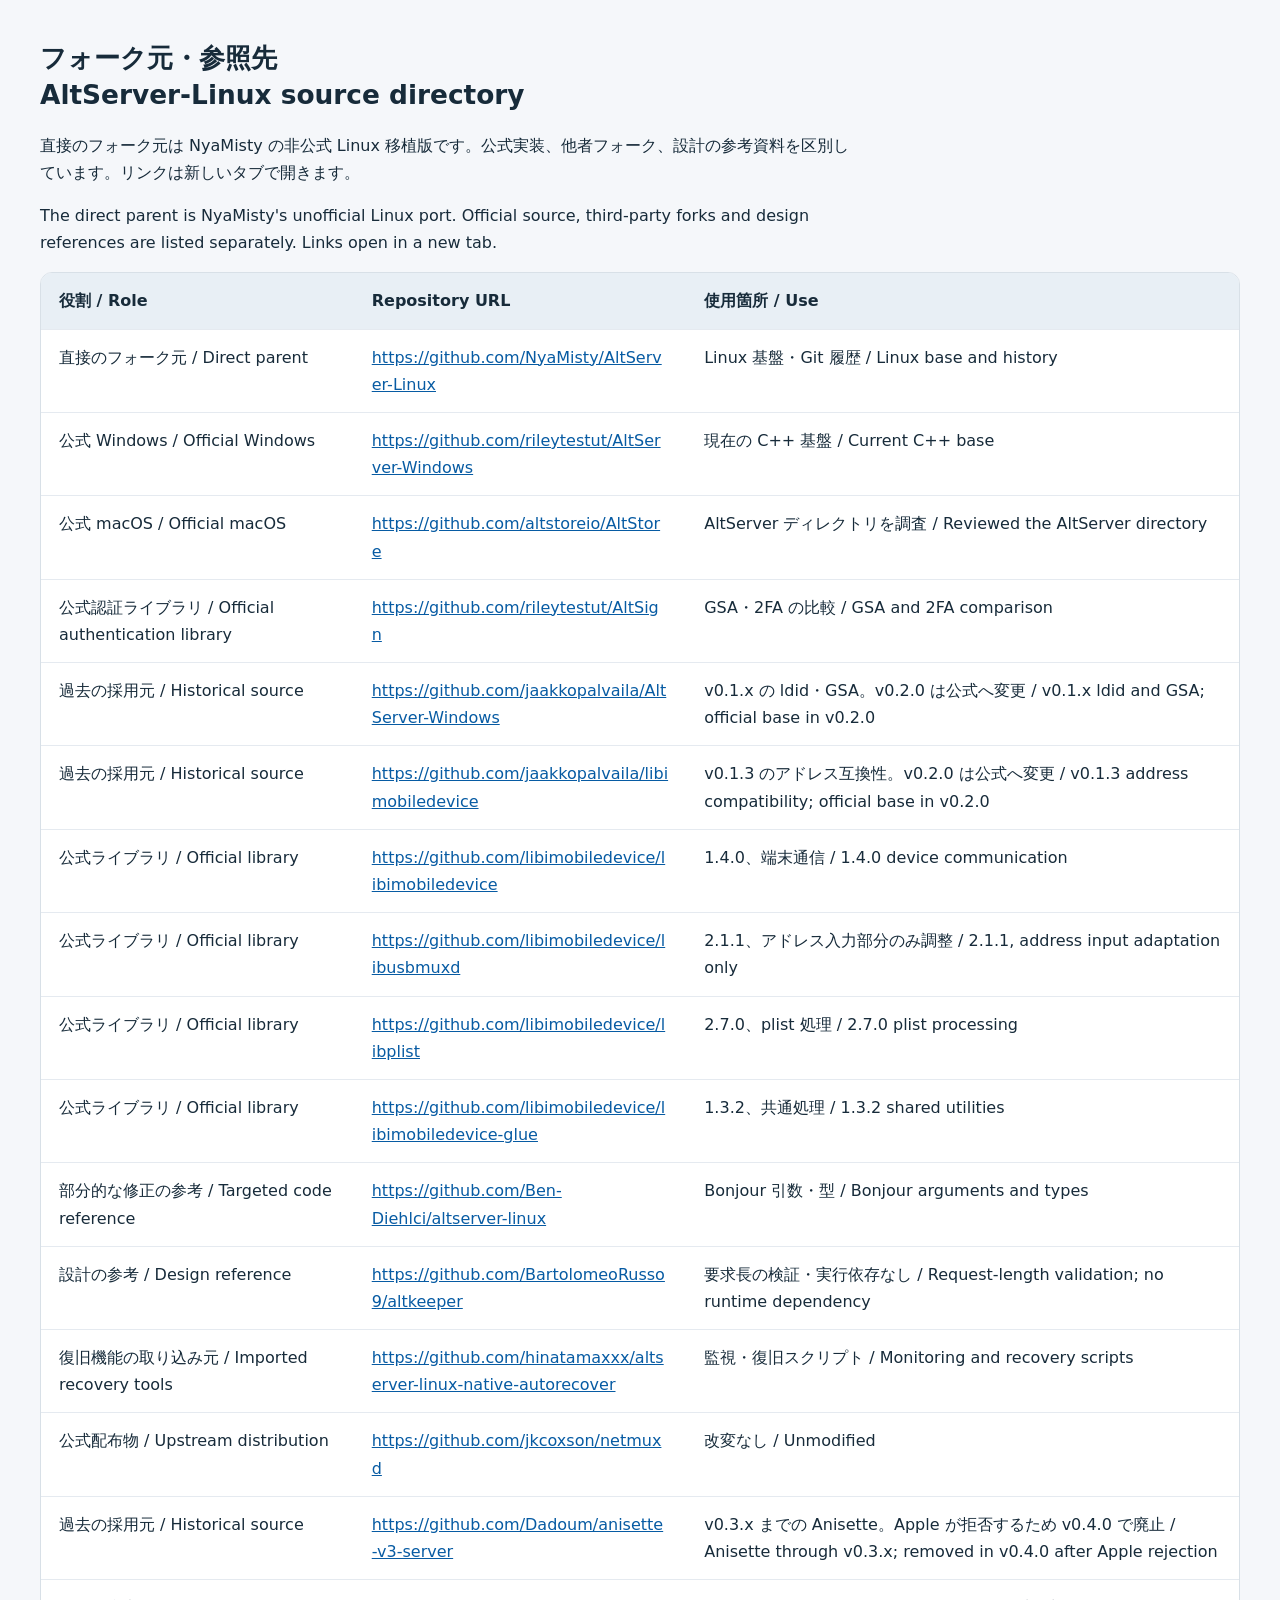
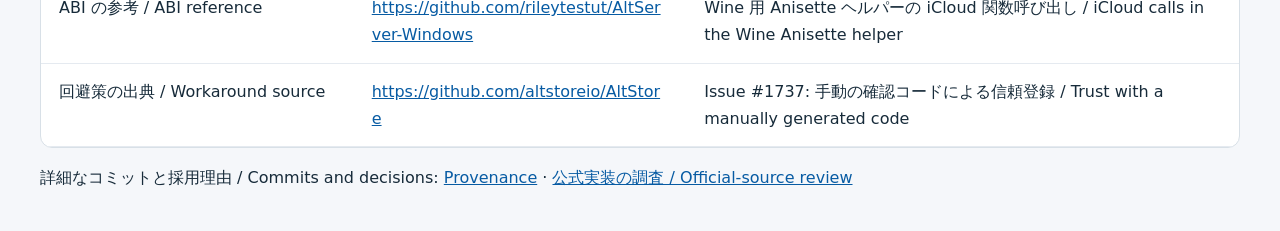
<file: docs/sources.html>
<!doctype html>
<html lang="ja"><meta charset="utf-8"><meta name="viewport" content="width=device-width,initial-scale=1">
<title>AltServer-Linux — フォーク元・参照先 / Source directory</title>
<style>
body{font:16px/1.7 system-ui,sans-serif;color:#172b3a;background:#f5f7fa;max-width:1200px;margin:40px auto;padding:0 24px}
h1{font-size:1.65rem;line-height:1.4}p{max-width:80ch}.table{overflow-x:auto;background:white;border:1px solid #d8e0e7;border-radius:12px}
table{border-collapse:collapse;width:100%}th,td{text-align:left;padding:14px 18px;border-bottom:1px solid #e5eaf0;vertical-align:top}th{background:#e8eff5}a{color:#075ba3;overflow-wrap:anywhere}a:focus-visible{outline:3px solid #bf6800;outline-offset:3px}td:first-child{min-width:180px}
</style>
<main><h1>フォーク元・参照先<br><span lang="en">AltServer-Linux source directory</span></h1>
<p>直接のフォーク元は NyaMisty の非公式 Linux 移植版です。公式実装、他者フォーク、設計の参考資料を区別しています。リンクは新しいタブで開きます。</p>
<p lang="en">The direct parent is NyaMisty's unofficial Linux port. Official source, third-party forks and design references are listed separately. Links open in a new tab.</p>
<div class="table"><table><thead><tr><th scope="col">役割 / Role</th><th scope="col">Repository URL</th><th scope="col">使用箇所 / Use</th></tr></thead><tbody>
<tr><td>直接のフォーク元 / Direct parent</td><td><a href="https://github.com/NyaMisty/AltServer-Linux" target="_blank" rel="noopener noreferrer">https://github.com/NyaMisty/AltServer-Linux</a></td><td>Linux 基盤・Git 履歴 / Linux base and history</td></tr>
<tr><td>公式 Windows / Official Windows</td><td><a href="https://github.com/rileytestut/AltServer-Windows" target="_blank" rel="noopener noreferrer">https://github.com/rileytestut/AltServer-Windows</a></td><td>現在の C++ 基盤 / Current C++ base</td></tr>
<tr><td>公式 macOS / Official macOS</td><td><a href="https://github.com/altstoreio/AltStore" target="_blank" rel="noopener noreferrer">https://github.com/altstoreio/AltStore</a></td><td>AltServer ディレクトリを調査 / Reviewed the AltServer directory</td></tr>
<tr><td>公式認証ライブラリ / Official authentication library</td><td><a href="https://github.com/rileytestut/AltSign" target="_blank" rel="noopener noreferrer">https://github.com/rileytestut/AltSign</a></td><td>GSA・2FA の比較 / GSA and 2FA comparison</td></tr>
<tr><td>過去の採用元 / Historical source</td><td><a href="https://github.com/jaakkopalvaila/AltServer-Windows" target="_blank" rel="noopener noreferrer">https://github.com/jaakkopalvaila/AltServer-Windows</a></td><td>v0.1.x の ldid・GSA。v0.2.0 は公式へ変更 / v0.1.x ldid and GSA; official base in v0.2.0</td></tr>
<tr><td>過去の採用元 / Historical source</td><td><a href="https://github.com/jaakkopalvaila/libimobiledevice" target="_blank" rel="noopener noreferrer">https://github.com/jaakkopalvaila/libimobiledevice</a></td><td>v0.1.3 のアドレス互換性。v0.2.0 は公式へ変更 / v0.1.3 address compatibility; official base in v0.2.0</td></tr>
<tr><td>公式ライブラリ / Official library</td><td><a href="https://github.com/libimobiledevice/libimobiledevice" target="_blank" rel="noopener noreferrer">https://github.com/libimobiledevice/libimobiledevice</a></td><td>1.4.0、端末通信 / 1.4.0 device communication</td></tr>
<tr><td>公式ライブラリ / Official library</td><td><a href="https://github.com/libimobiledevice/libusbmuxd" target="_blank" rel="noopener noreferrer">https://github.com/libimobiledevice/libusbmuxd</a></td><td>2.1.1、アドレス入力部分のみ調整 / 2.1.1, address input adaptation only</td></tr>
<tr><td>公式ライブラリ / Official library</td><td><a href="https://github.com/libimobiledevice/libplist" target="_blank" rel="noopener noreferrer">https://github.com/libimobiledevice/libplist</a></td><td>2.7.0、plist 処理 / 2.7.0 plist processing</td></tr>
<tr><td>公式ライブラリ / Official library</td><td><a href="https://github.com/libimobiledevice/libimobiledevice-glue" target="_blank" rel="noopener noreferrer">https://github.com/libimobiledevice/libimobiledevice-glue</a></td><td>1.3.2、共通処理 / 1.3.2 shared utilities</td></tr>
<tr><td>部分的な修正の参考 / Targeted code reference</td><td><a href="https://github.com/Ben-Diehlci/altserver-linux" target="_blank" rel="noopener noreferrer">https://github.com/Ben-Diehlci/altserver-linux</a></td><td>Bonjour 引数・型 / Bonjour arguments and types</td></tr>
<tr><td>設計の参考 / Design reference</td><td><a href="https://github.com/BartolomeoRusso9/altkeeper" target="_blank" rel="noopener noreferrer">https://github.com/BartolomeoRusso9/altkeeper</a></td><td>要求長の検証・実行依存なし / Request-length validation; no runtime dependency</td></tr>
<tr><td>復旧機能の取り込み元 / Imported recovery tools</td><td><a href="https://github.com/hinatamaxxx/altserver-linux-native-autorecover" target="_blank" rel="noopener noreferrer">https://github.com/hinatamaxxx/altserver-linux-native-autorecover</a></td><td>監視・復旧スクリプト / Monitoring and recovery scripts</td></tr>
<tr><td>公式配布物 / Upstream distribution</td><td><a href="https://github.com/jkcoxson/netmuxd" target="_blank" rel="noopener noreferrer">https://github.com/jkcoxson/netmuxd</a></td><td>改変なし / Unmodified</td></tr>
<tr><td>過去の採用元 / Historical source</td><td><a href="https://github.com/Dadoum/anisette-v3-server" target="_blank" rel="noopener noreferrer">https://github.com/Dadoum/anisette-v3-server</a></td><td>v0.3.x までの Anisette。Apple が拒否するため v0.4.0 で廃止 / Anisette through v0.3.x; removed in v0.4.0 after Apple rejection</td></tr>
<tr><td>ABI の参考 / ABI reference</td><td><a href="https://github.com/rileytestut/AltServer-Windows" target="_blank" rel="noopener noreferrer">https://github.com/rileytestut/AltServer-Windows</a></td><td>Wine 用 Anisette ヘルパーの iCloud 関数呼び出し / iCloud calls in the Wine Anisette helper</td></tr>
<tr><td>回避策の出典 / Workaround source</td><td><a href="https://github.com/altstoreio/AltStore" target="_blank" rel="noopener noreferrer">https://github.com/altstoreio/AltStore</a></td><td>Issue #1737: 手動の確認コードによる信頼登録 / Trust with a manually generated code</td></tr>
</tbody></table></div>
<p>詳細なコミットと採用理由 / Commits and decisions:
<a href="https://github.com/hinatamaxxx/AltServer-Linux/blob/new/docs/provenance.md" target="_blank" rel="noopener noreferrer">Provenance</a> ·
<a href="https://github.com/hinatamaxxx/AltServer-Linux/blob/new/docs/upstream-review.md" target="_blank" rel="noopener noreferrer">公式実装の調査 / Official-source review</a></p>
</main></html>
</file>
